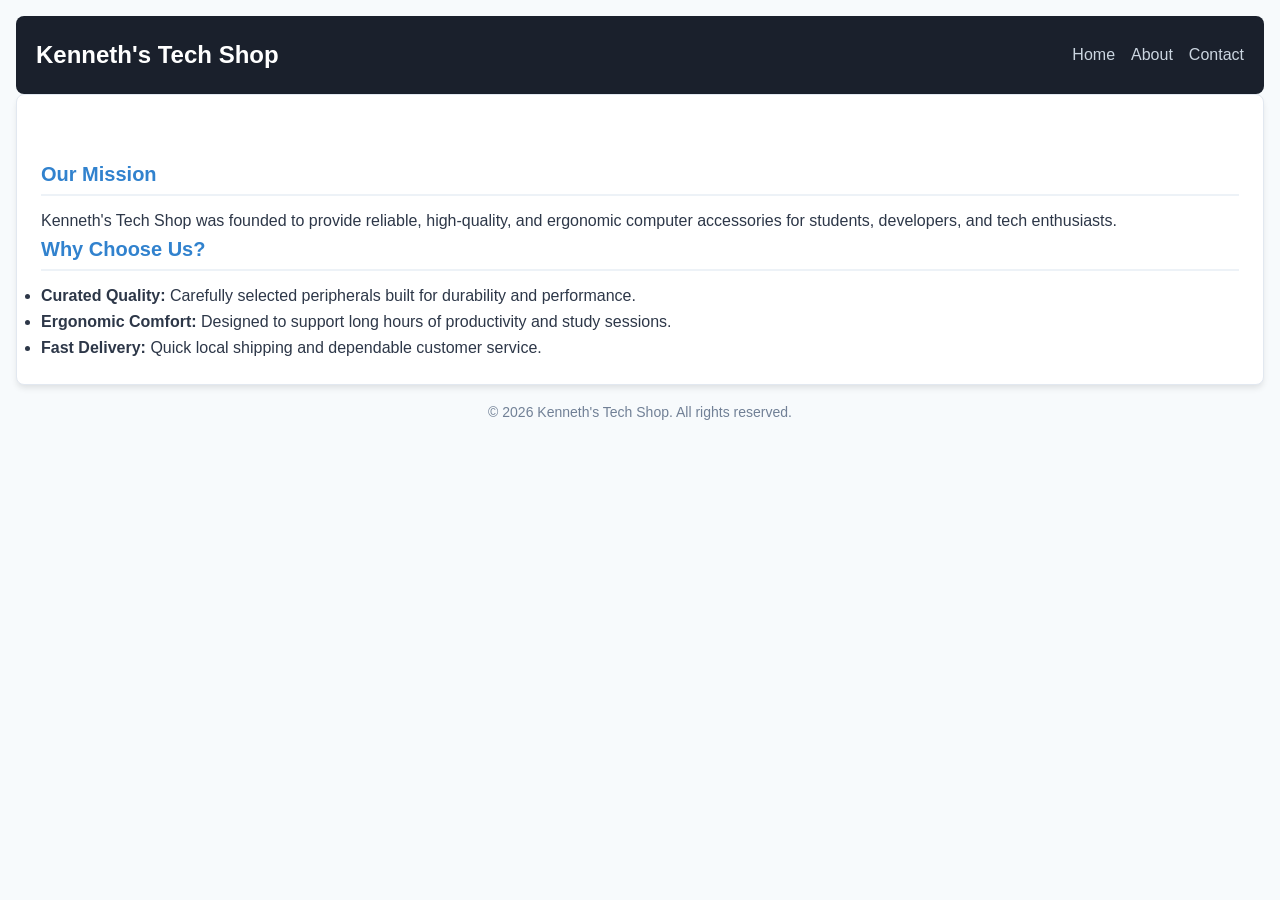
<file: about.html>
<!DOCTYPE html>
<html lang="en">
<head>
  <meta charset="UTF-8">
  <meta name="viewport" content="width=device-width, initial-scale=1.0">
  <title>About Us - Kenneth's Tech Shop</title>
  <link rel="stylesheet" href="style.css">
  <link rel="icon" href="data:,">
</head>
<body>

  <header>
    <h1 id="shop-name">Kenneth's Tech Shop</h1>
    <nav>
      <ul>
        <li><a href="index.html">Home</a></li>
        <li><a href="about.html">About</a></li>
        <li><a href="contact.html">Contact</a></li>
      </ul>
    </nav>
  </header>

  <main>
    <h1>About Kenneth's Tech Shop</h1>

    <section>
      <h2>Our Mission</h2>
      <p>
        Kenneth's Tech Shop was founded to provide reliable, high-quality, and ergonomic computer accessories for students, developers, and tech enthusiasts.
      </p>
    </section>

    <section>
      <h2>Why Choose Us?</h2>
      <ul>
        <li><strong>Curated Quality:</strong> Carefully selected peripherals built for durability and performance.</li>
        <li><strong>Ergonomic Comfort:</strong> Designed to support long hours of productivity and study sessions.</li>
        <li><strong>Fast Delivery:</strong> Quick local shipping and dependable customer service.</li>
      </ul>
    </section>
  </main>

  <footer>
    <p id="copyright">&copy; 2026 Kenneth's Tech Shop. All rights reserved.</p>
  </footer>

  <script src="script.js"></script>
</body>
</html>
</file>
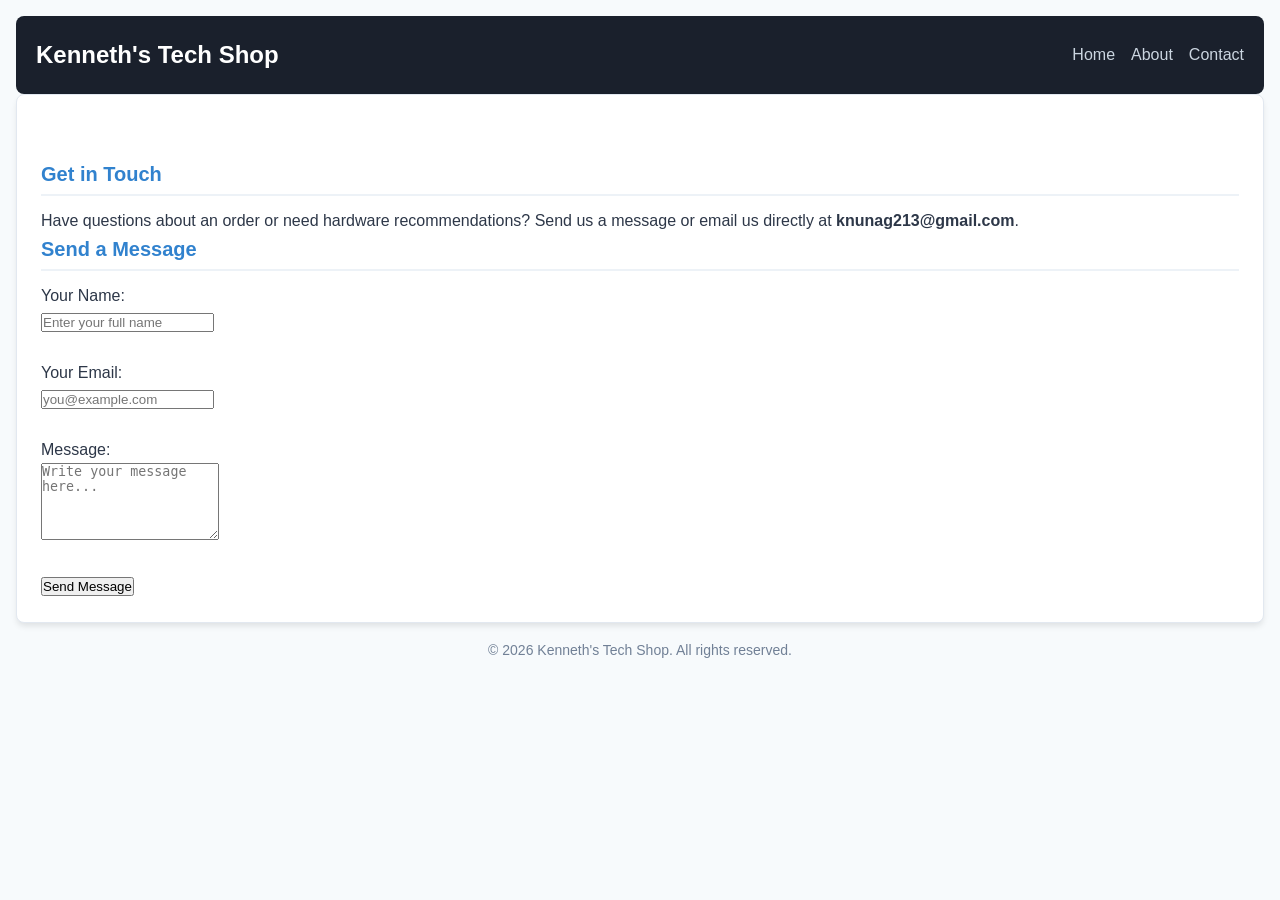
<file: contact.html>
<!DOCTYPE html>
<html lang="en">
<head>
  <meta charset="UTF-8">
  <meta name="viewport" content="width=device-width, initial-scale=1.0">
  <title>Contact Us - Kenneth's Tech Shop</title>
  <link rel="stylesheet" href="style.css">
  <link rel="icon" href="data:,">
</head>
<body>

  <header>
    <h1 id="shop-name">Kenneth's Tech Shop</h1>
    <nav>
      <ul>
        <li><a href="index.html">Home</a></li>
        <li><a href="about.html">About</a></li>
        <li><a href="contact.html">Contact</a></li>
      </ul>
    </nav>
  </header>

  <main>
    <h1>Contact Us</h1>

    <section>
      <h2>Get in Touch</h2>
      <p>Have questions about an order or need hardware recommendations? Send us a message or email us directly at <strong>knunag213@gmail.com</strong>.</p>
    </section>

    <section>
      <h2>Send a Message</h2>
      <form action="#" method="post">

        <p>
          <label for="name">Your Name:</label><br>
          <input type="text" id="name" name="name" placeholder="Enter your full name" required>
        </p>

        <br>

        <p>
          <label for="email">Your Email:</label><br>
          <input type="email" id="email" name="email" placeholder="you@example.com" required>
        </p>

        <br>

        <p>
          <label for="message">Message:</label><br>
          <textarea id="message" name="message" rows="5" placeholder="Write your message here..." required></textarea>
        </p>

        <br>

        <p>
          <button type="submit">Send Message</button>
        </p>

      </form>
    </section>
  </main>

  <footer>
    <p id="copyright">&copy; 2026 Kenneth's Tech Shop. All rights reserved.</p>
  </footer>

  <script src="script.js"></script>
</body>
</html>
</file>
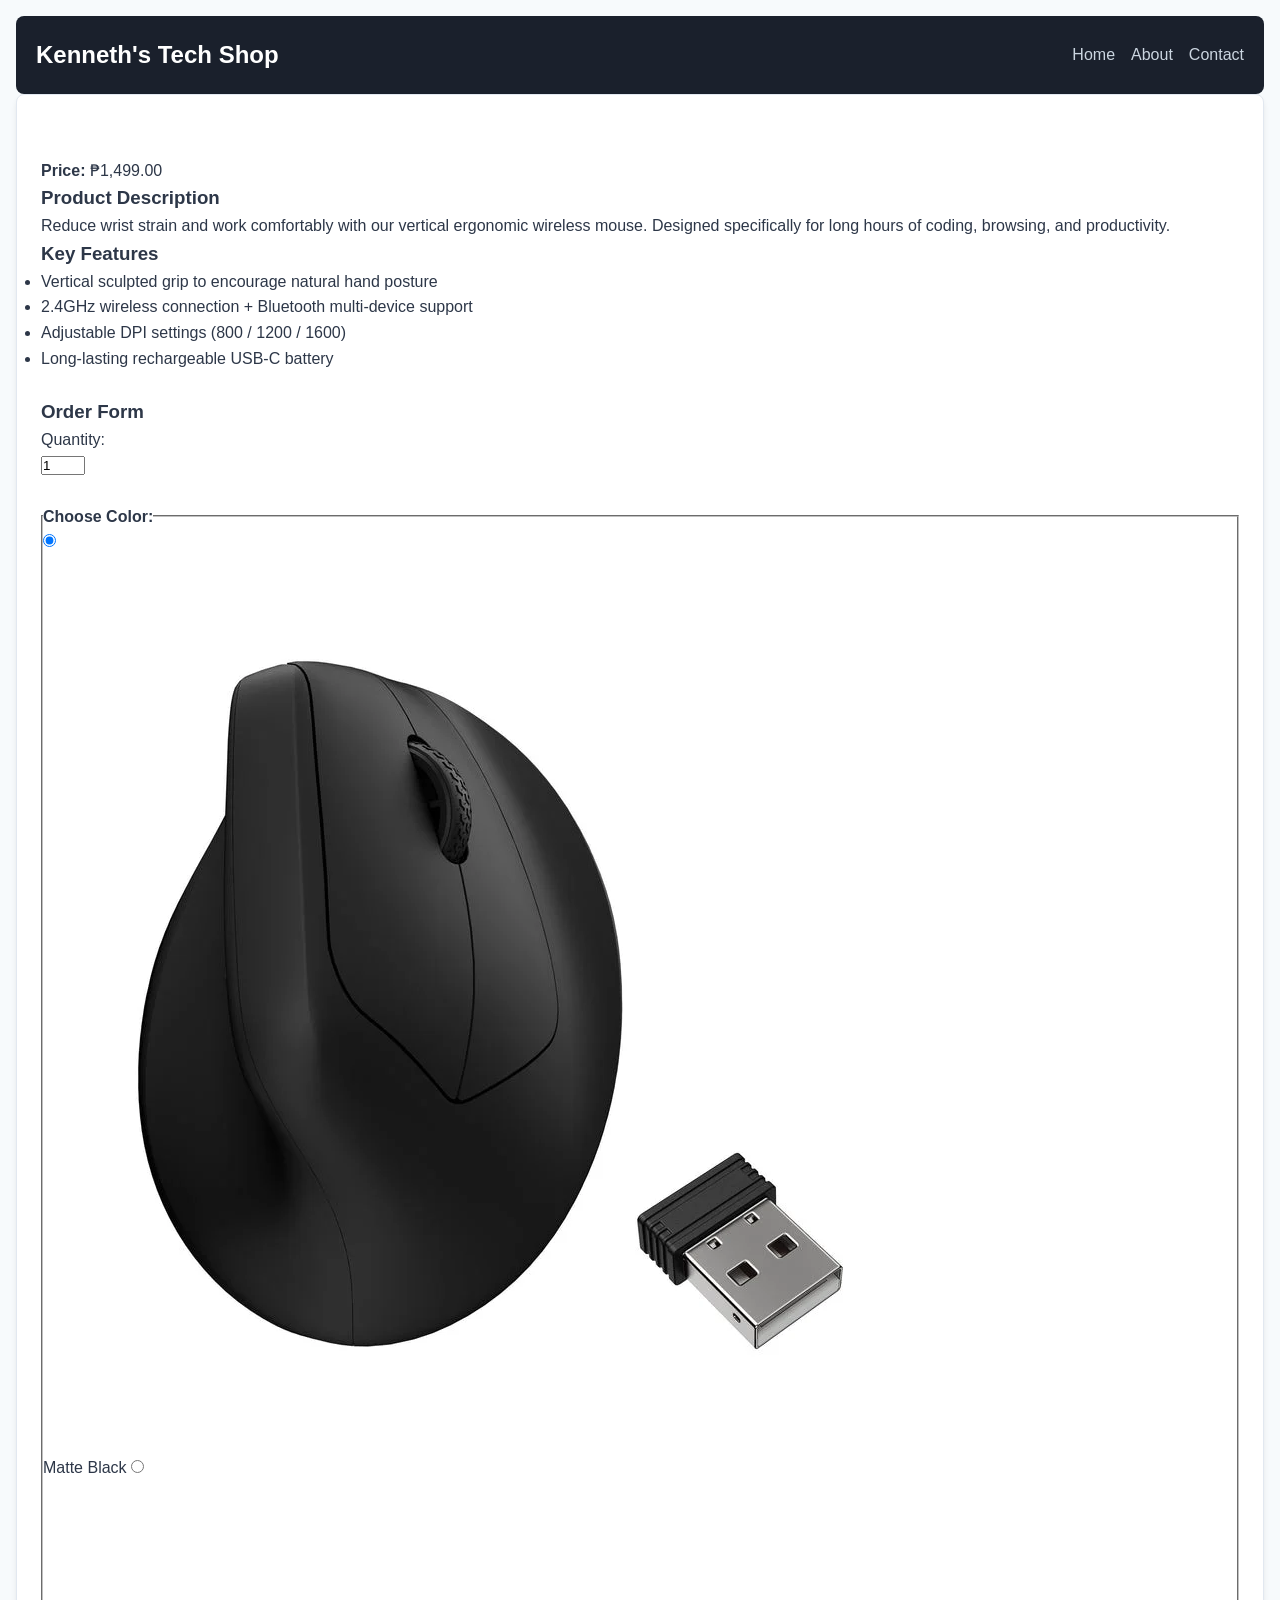
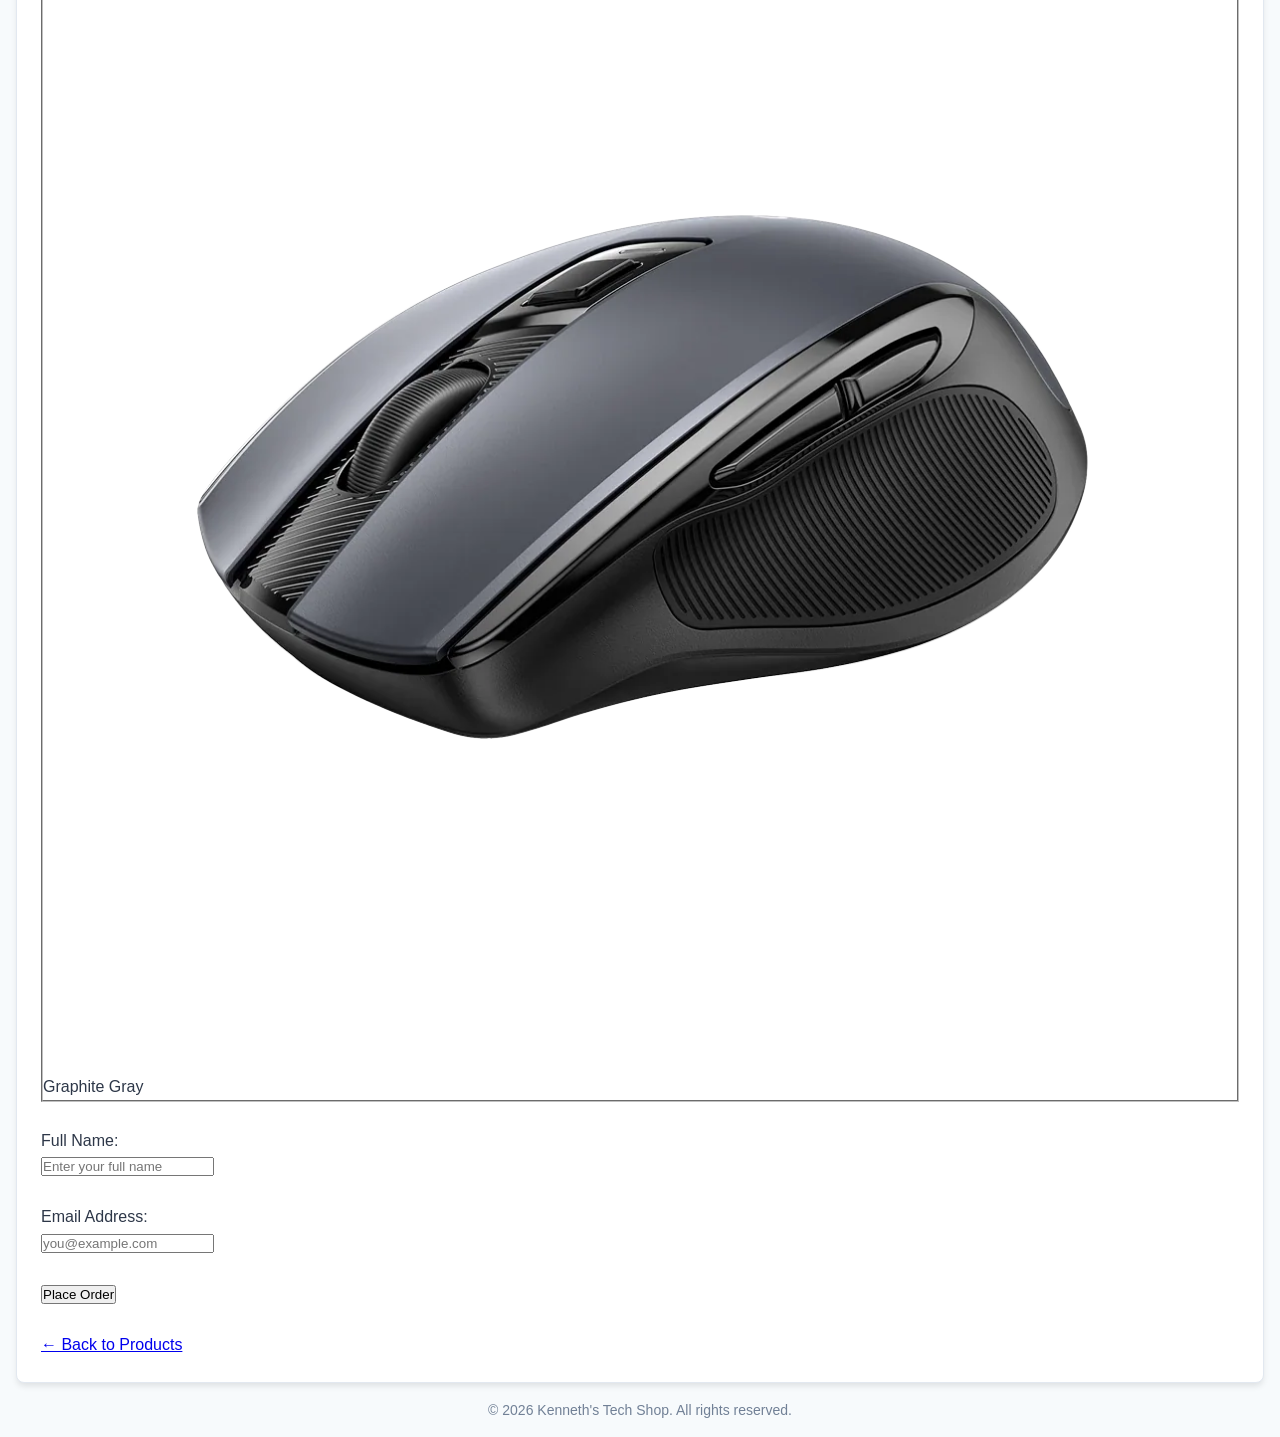
<file: products/ergonomic-mouse.html>
<!DOCTYPE html>
<html lang="en">
<head>
  <meta charset="UTF-8">
  <meta name="viewport" content="width=device-width, initial-scale=1.0">
  <title>Wireless Ergonomic Mouse - Kenneth's Tech Shop</title>
  <link rel="stylesheet" href="../style.css">
  <link rel="icon" href="data:,">
</head>
<body>

  <header>
    <h1 id="shop-name">Kenneth's Tech Shop</h1>
    <nav>
      <ul>
        <li><a href="../index.html">Home</a></li>
        <li><a href="../about.html">About</a></li>
        <li><a href="../contact.html">Contact</a></li>
      </ul>
    </nav>
  </header>

  <main>
    <section class="product-detail">
      <h1>Wireless Ergonomic Mouse</h1>
      <p><strong>Price:</strong> ₱1,499.00</p>

      <h3>Product Description</h3>
      <p>
        Reduce wrist strain and work comfortably with our vertical ergonomic wireless mouse. Designed specifically for long hours of coding, browsing, and productivity.
      </p>

      <h3>Key Features</h3>
      <ul>
        <li>Vertical sculpted grip to encourage natural hand posture</li>
        <li>2.4GHz wireless connection + Bluetooth multi-device support</li>
        <li>Adjustable DPI settings (800 / 1200 / 1600)</li>
        <li>Long-lasting rechargeable USB-C battery</li>
      </ul>

      <br>

      <h3>Order Form</h3>
      <form onsubmit="event.preventDefault(); alert('Enquiry submitted!');">
        <p>
          <label for="quantity">Quantity:</label><br>
          <input type="number" id="quantity" name="quantity" value="1" min="1" max="10" required>
        </p>

        <br>

        <fieldset class="color-fieldset">
          <legend><strong>Choose Color:</strong></legend>
          <div class="color-options">
            <label class="color-card">
              <input type="radio" id="color-black" name="color" value="black" checked required>
              <img src="../images/mouse-black.jpg" alt="Matte Black Mouse">
              <span>Matte Black</span>
            </label>

            <label class="color-card">
              <input type="radio" id="color-gray" name="color" value="gray">
              <img src="../images/mouse-gray.jpg" alt="Graphite Gray Mouse">
              <span>Graphite Gray</span>
            </label>
          </div>
        </fieldset>

        <br>

        <p>
          <label for="customer-name">Full Name:</label><br>
          <input type="text" id="customer-name" name="customer-name" placeholder="Enter your full name" required>
        </p>

        <br>

        <p>
          <label for="customer-email">Email Address:</label><br>
          <input type="email" id="customer-email" name="customer-email" placeholder="you@example.com" required>
        </p>

        <br>

        <p>
          <button type="submit">Place Order</button>
        </p>
      </form>

      <br>
      <p><a href="../index.html">&larr; Back to Products</a></p>
    </section>
  </main>

  <footer>
    <p id="copyright">&copy; 2026 Kenneth's Tech Shop. All rights reserved.</p>
  </footer>

  <script src="../script.js"></script>
</body>
</html>
</file>
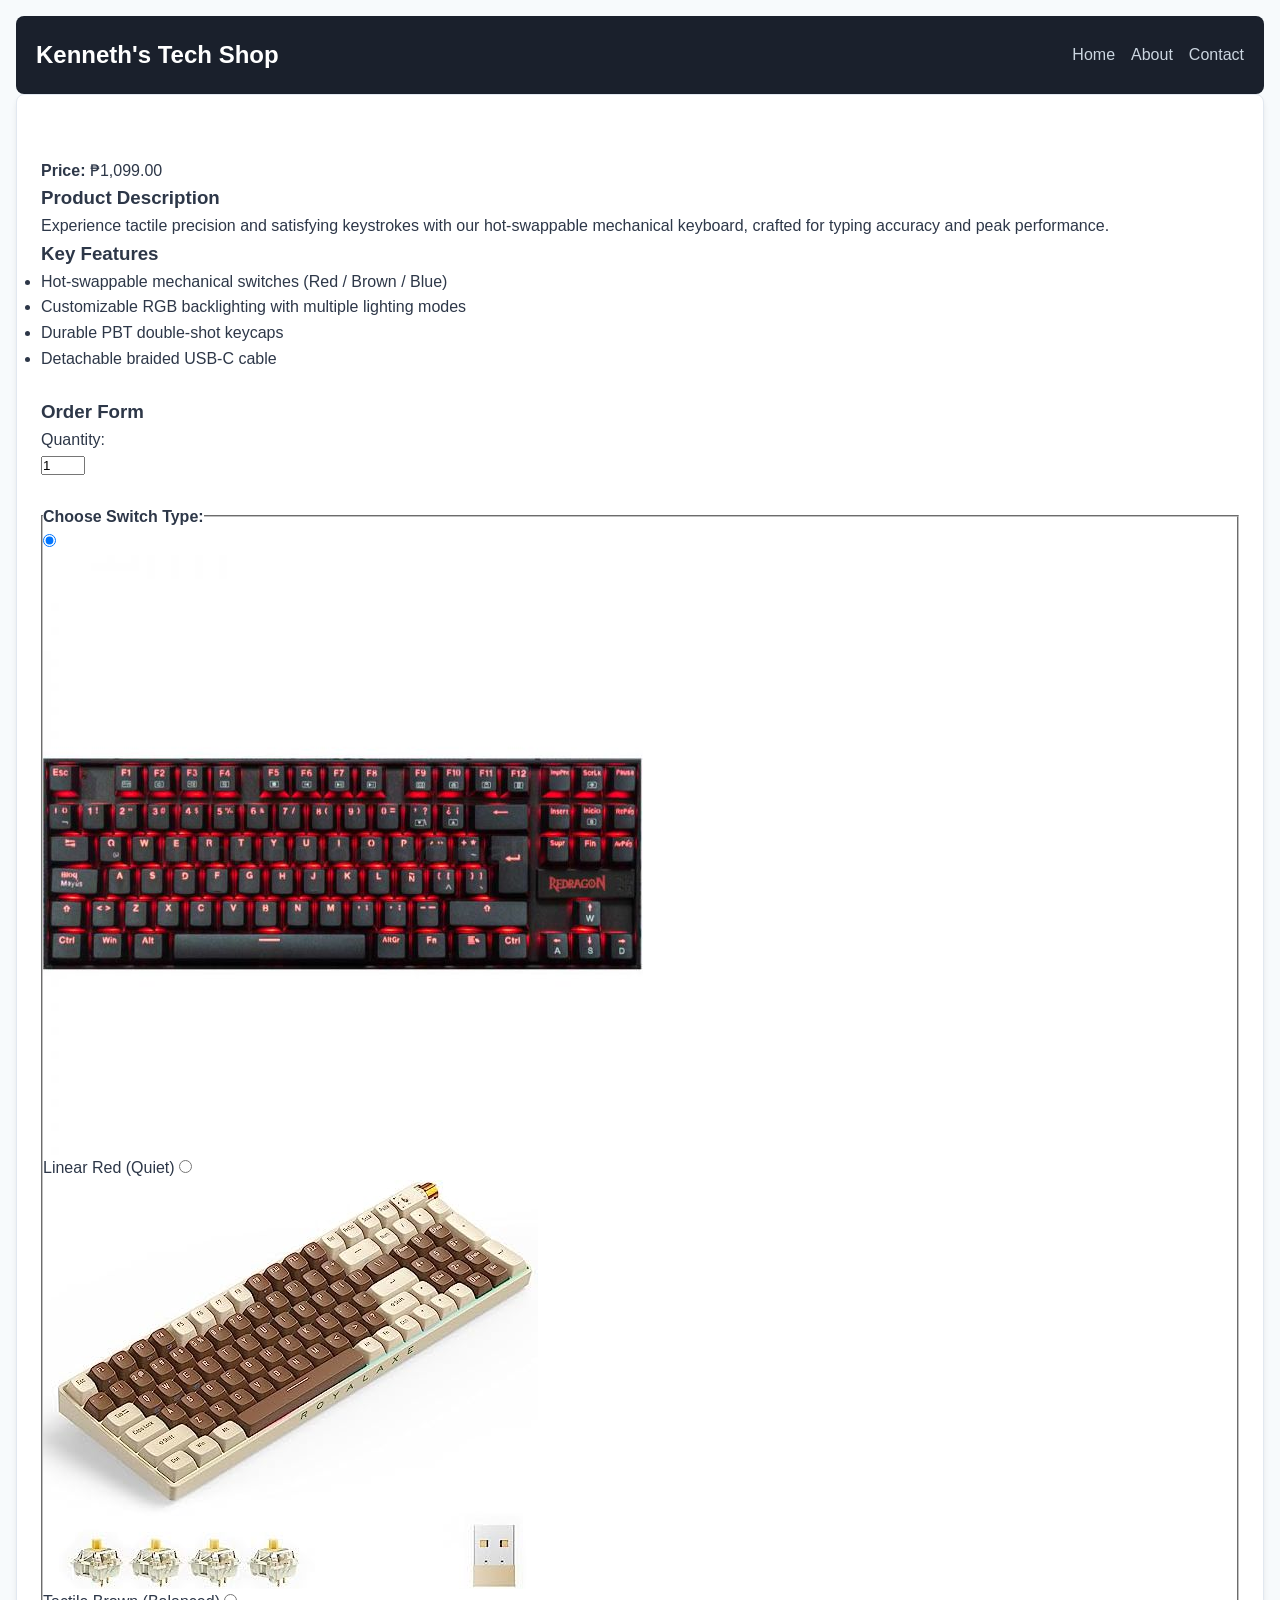
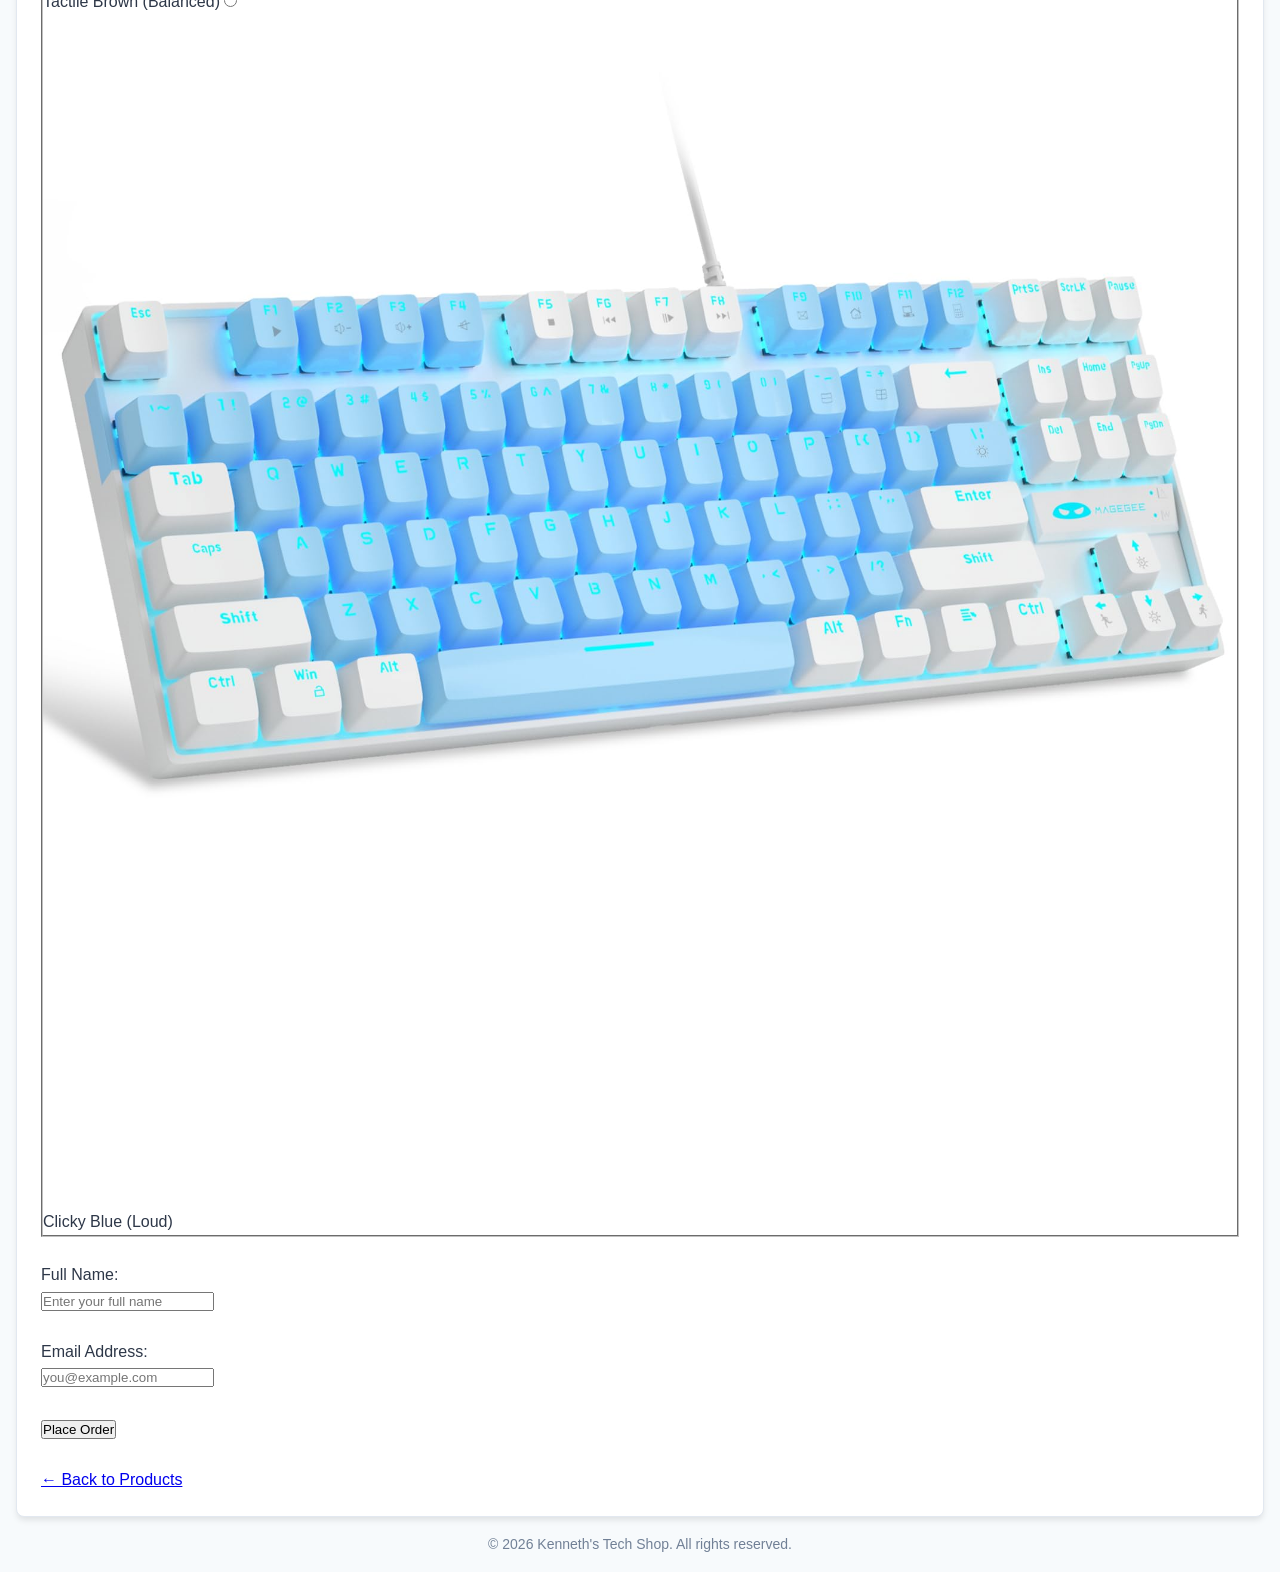
<file: products/mechanical-keyboard.html>
<!DOCTYPE html>
<html lang="en">
<head>
  <meta charset="UTF-8">
  <meta name="viewport" content="width=device-width, initial-scale=1.0">
  <title>Mechanical Keyboard - Kenneth's Tech Shop</title>
  <link rel="stylesheet" href="../style.css">
  <link rel="icon" href="data:,">
</head>
<body>

  <header>
    <h1 id="shop-name">Kenneth's Tech Shop</h1>
    <nav>
      <ul>
        <li><a href="../index.html">Home</a></li>
        <li><a href="../about.html">About</a></li>
        <li><a href="../contact.html">Contact</a></li>
      </ul>
    </nav>
  </header>

  <main>
    <section class="product-detail">
      <h1>Custom Mechanical Keyboard</h1>
      <p><strong>Price:</strong> ₱1,099.00</p>

      <h3>Product Description</h3>
      <p>
        Experience tactile precision and satisfying keystrokes with our hot-swappable mechanical keyboard, crafted for typing accuracy and peak performance.
      </p>

      <h3>Key Features</h3>
      <ul>
        <li>Hot-swappable mechanical switches (Red / Brown / Blue)</li>
        <li>Customizable RGB backlighting with multiple lighting modes</li>
        <li>Durable PBT double-shot keycaps</li>
        <li>Detachable braided USB-C cable</li>
      </ul>

      <br>

      <h3>Order Form</h3>
      <form onsubmit="event.preventDefault(); alert('Enquiry submitted!');">
        <p>
          <label for="quantity">Quantity:</label><br>
          <input type="number" id="quantity" name="quantity" value="1" min="1" max="10" required>
        </p>

        <br>

        <fieldset class="color-fieldset">
          <legend><strong>Choose Switch Type:</strong></legend>
          <div class="color-options">
            <label class="color-card">
              <input type="radio" id="switch-red" name="switch-type" value="red" checked required>
              <img src="../images/switch-red.jpg" alt="Linear Red Switch">
              <span>Linear Red (Quiet)</span>
            </label>

            <label class="color-card">
              <input type="radio" id="switch-brown" name="switch-type" value="brown">
              <img src="../images/switch-brown.jpg" alt="Tactile Brown Switch">
              <span>Tactile Brown (Balanced)</span>
            </label>

            <label class="color-card">
              <input type="radio" id="switch-blue" name="switch-type" value="blue">
              <img src="../images/switch-blue.jpg" alt="Clicky Blue Switch">
              <span>Clicky Blue (Loud)</span>
            </label>
          </div>
        </fieldset>

        <br>

        <p>
          <label for="customer-name">Full Name:</label><br>
          <input type="text" id="customer-name" name="customer-name" placeholder="Enter your full name" required>
        </p>

        <br>

        <p>
          <label for="customer-email">Email Address:</label><br>
          <input type="email" id="customer-email" name="customer-email" placeholder="you@example.com" required>
        </p>

        <br>

        <p>
          <button type="submit">Place Order</button>
        </p>
      </form>

      <br>
      <p><a href="../index.html">&larr; Back to Products</a></p>
    </section>
  </main>

  <footer>
    <p id="copyright">&copy; 2026 Kenneth's Tech Shop. All rights reserved.</p>
  </footer>

  <script src="../script.js"></script>
</body>
</html>
</file>
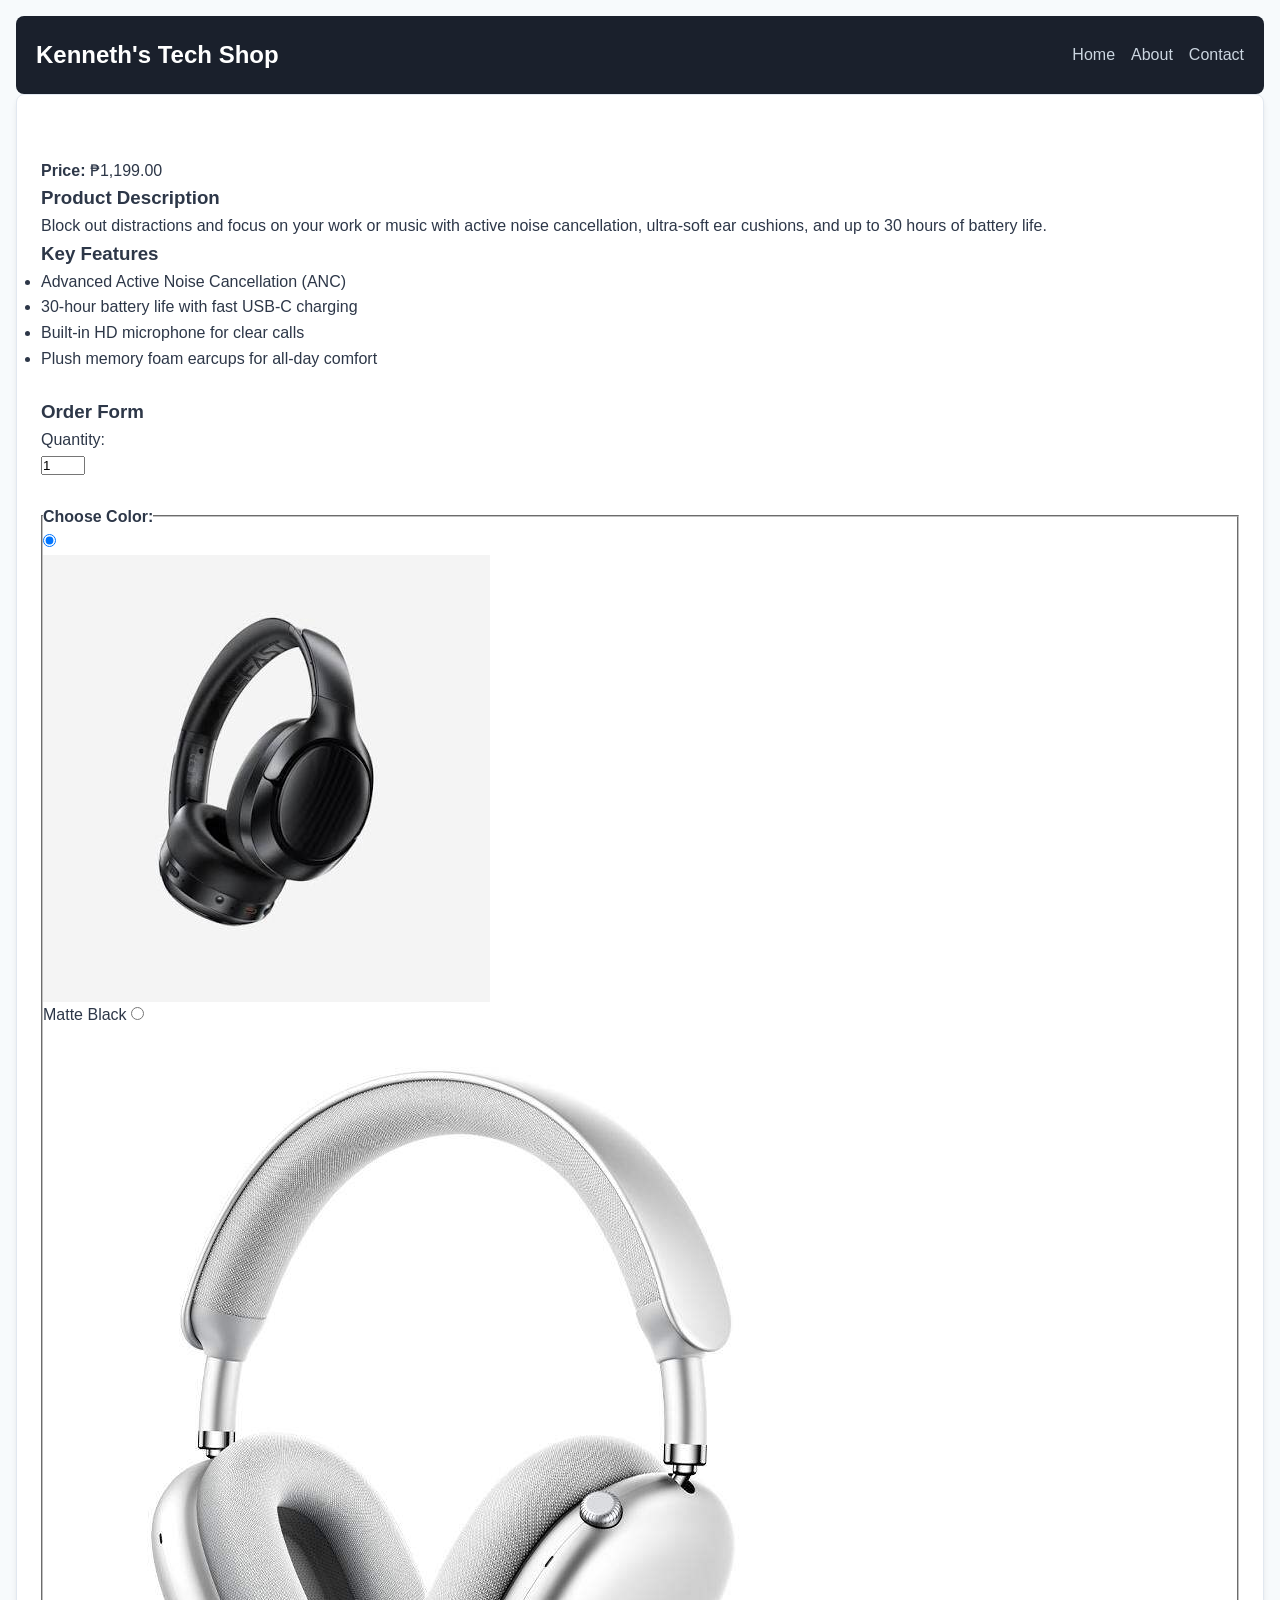
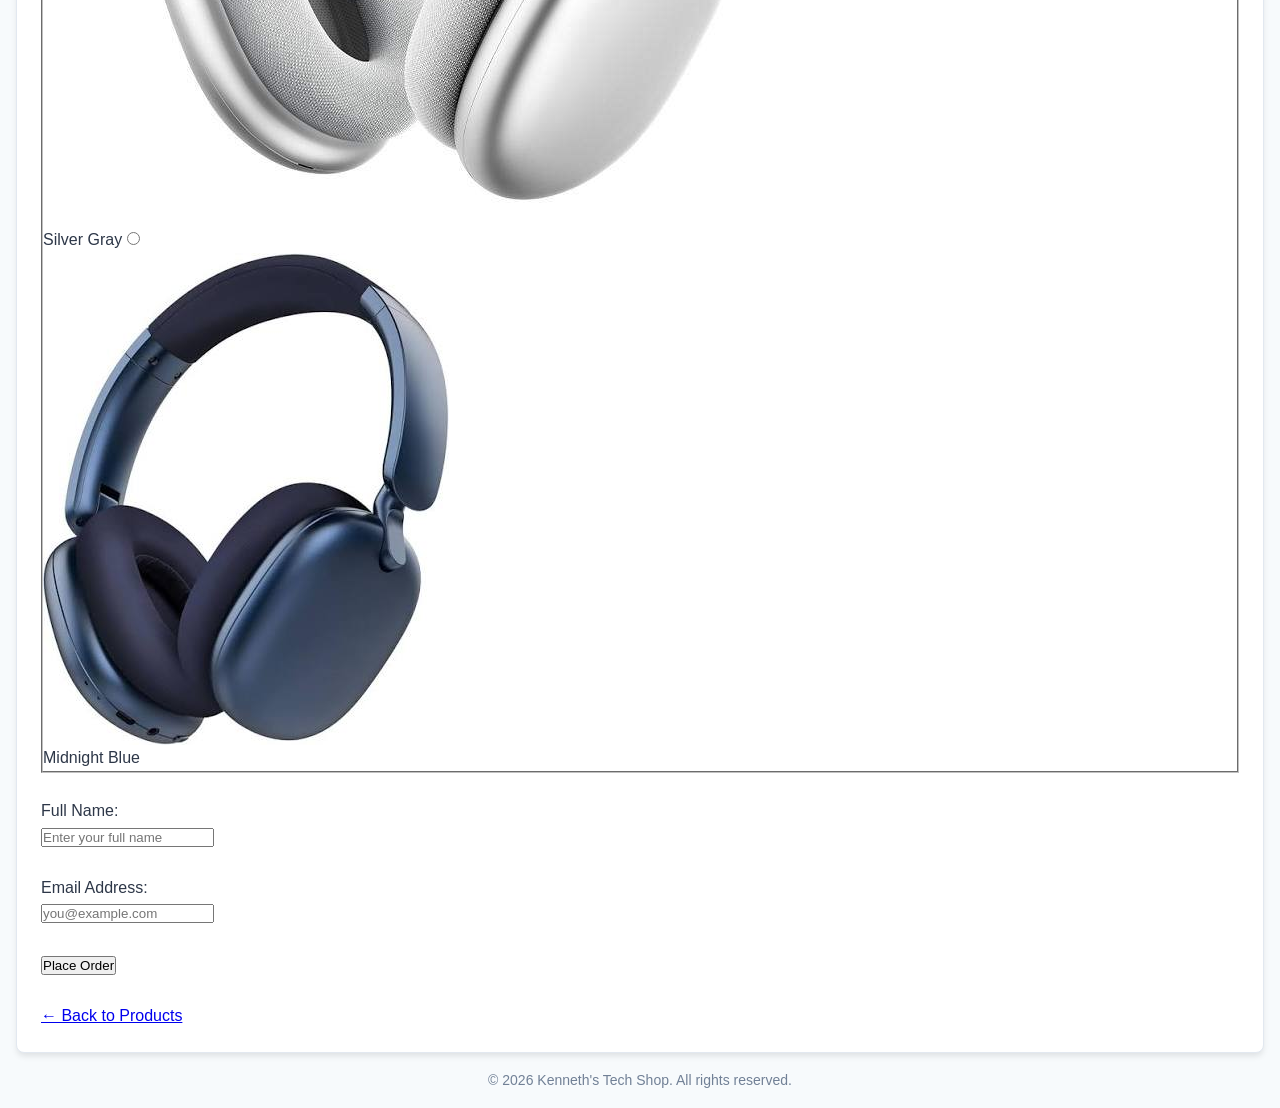
<file: products/noise-canceling-headset.html>
<!DOCTYPE html>
<html lang="en">
<head>
  <meta charset="UTF-8">
  <meta name="viewport" content="width=device-width, initial-scale=1.0">
  <title>Active Noise-Canceling Headset - Kenneth's Tech Shop</title>
  <link rel="stylesheet" href="../style.css">
  <link rel="icon" href="data:,">
  <script src="../script.js"></script>
</head>
<body>

  <header>
    <h1 id="shop-name">Kenneth's Tech Shop</h1>
    <nav>
      <ul>
        <li><a href="../index.html">Home</a></li>
        <li><a href="../about.html">About</a></li>
        <li><a href="../contact.html">Contact</a></li>
      </ul>
    </nav>
  </header>

  <main>
    <section class="product-detail">
      <h1>Active Noise-Canceling Headset</h1>
      <p><strong>Price:</strong> ₱1,199.00</p>
      
      <h3>Product Description</h3>
      <p>
        Block out distractions and focus on your work or music with active noise cancellation, ultra-soft ear cushions, and up to 30 hours of battery life.
      </p>

      <h3>Key Features</h3>
      <ul>
        <li>Advanced Active Noise Cancellation (ANC)</li>
        <li>30-hour battery life with fast USB-C charging</li>
        <li>Built-in HD microphone for clear calls</li>
        <li>Plush memory foam earcups for all-day comfort</li>
      </ul>

      <br>

      <h3>Order Form</h3>
      <form onsubmit="event.preventDefault(); alert('Enquiry submitted!');">
        <p>
          <label for="quantity">Quantity:</label><br>
          <input type="number" id="quantity" name="quantity" value="1" min="1" max="10" required>
        </p>

        <br>

        <fieldset class="color-fieldset">
          <legend><strong>Choose Color:</strong></legend>
          <div class="color-options">
            <label class="color-card">
              <input type="radio" id="headset-black" name="color" value="black" checked required>
              <img src="../images/headset-black.jpg" alt="Matte Black Headset">
              <span>Matte Black</span>
            </label>

            <label class="color-card">
              <input type="radio" id="headset-silver" name="color" value="silver">
              <img src="../images/headset-silver.jpg" alt="Silver Gray Headset">
              <span>Silver Gray</span>
            </label>

            <label class="color-card">
              <input type="radio" id="headset-blue" name="color" value="blue">
              <img src="../images/headset-blue.jpg" alt="Midnight Blue Headset">
              <span>Midnight Blue</span>
            </label>
          </div>
        </fieldset>

        <br>

        <p>
          <label for="customer-name">Full Name:</label><br>
          <input type="text" id="customer-name" name="customer-name" placeholder="Enter your full name" required>
        </p>

        <br>

        <p>
          <label for="customer-email">Email Address:</label><br>
          <input type="email" id="customer-email" name="customer-email" placeholder="you@example.com" required>
        </p>

        <br>

        <p>
          <button type="submit">Place Order</button>
        </p>
      </form>
      
      <br>
      <p><a href="../index.html">&larr; Back to Products</a></p>
    </section>
  </main>

  <footer>
    <p id="copyright">&copy; 2026 Kenneth's Tech Shop. All rights reserved.</p>
  </footer>

</body>
</html>
</file>
<file: style.css>
/* ==========================================================================
   1. VARIABLES
   ========================================================================== */
:root {
  --brand-color: #3182ce;
  --dark-ink: #2d3748;
  --muted-grey: #cbd5e0;
  --light-bg: #f7fafc;
}

/* ==========================================================================
   2. BASE STYLES
   ========================================================================== */
* {
  box-sizing: border-box;
  margin: 0;
  padding: 0;
}

body {
  font-family: -apple-system, BlinkMacSystemFont, "Segoe UI", Roboto, Helvetica, Arial, sans-serif;
  line-height: 1.6;
  color: var(--dark-ink);
  background-color: var(--light-bg);
  padding: 1rem;
}

h1 {
  font-size: 1.5rem;
  color: #ffffff;
}

h2 {
  font-size: 1.25rem;
  color: var(--brand-color);
  margin-bottom: 0.75rem;
  border-bottom: 2px solid #edf2f7;
  padding-bottom: 0.25rem;
}

img {
  max-width: 100%;
  height: auto;
  display: block;
}

/* ==========================================================================
   3. LAYOUT REGIONS (MODULE 7.2: Mobile-First CSS Grid Skeleton)
   ========================================================================== */

/* Base: Mobile Layout (Single column, stacked vertically) */
.page {
  display: grid;
  grid-template-columns: 1fr;
  grid-template-areas:
    "masthead"
    "main"
    "side"
    "foot";
  gap: 16px;
  max-width: 1100px;
  margin: 0 auto;
}

header { grid-area: masthead; }
aside  { grid-area: side; }
main   { grid-area: main; }
footer { grid-area: foot; }

/* Tablet & Desktop Layout (700px and up) */
@media (min-width: 700px) {
  .page {
    grid-template-columns: 220px 1fr;
    grid-template-areas:
      "masthead masthead"
      "side     main"
      "foot     foot";
  }
}

/* Header Component */
header {
  background-color: #1a202c;
  color: #ffffff;
  padding: 1.25rem;
  border-radius: 8px;
  display: flex;
  flex-direction: column;
  gap: 1rem;
  align-items: center;
  text-align: center;
}

@media (min-width: 600px) {
  header {
    flex-direction: row;
    justify-content: space-between;
    text-align: left;
  }
}

nav ul {
  list-style: none;
  padding: 0;
  display: flex;
  gap: 16px;
  flex-wrap: wrap;
}

nav a {
  color: var(--muted-grey);
  text-decoration: none;
  font-weight: 500;
}

nav a:hover {
  color: #ffffff;
}

aside {
  background-color: #ffffff !important;
  padding: 1.5rem !important;
  border-radius: 8px !important;
  border: 1px solid #e2e8f0 !important;
  box-shadow: 0 4px 6px -1px rgba(0, 0, 0, 0.1) !important;
  height: fit-content;
}

aside h3 {
  font-size: 1.1rem !important;
  color: var(--brand-color) !important;
  margin-top: 1.25rem !important;
  margin-bottom: 0.5rem !important;
  border-bottom: none !important;
}

aside h3:first-child {
  margin-top: 0 !important;
}

aside ul {
  list-style: none !important;
  padding: 0 !important;
  margin: 0 0 1.25rem 0 !important;
}

aside li {
  margin-bottom: 0.5rem !important;
}

aside a {
  color: var(--dark-ink) !important;
  text-decoration: none !important;
  font-size: 0.95rem !important;
  font-weight: 500 !important;
}

aside a:hover {
  color: var(--brand-color) !important;
  text-decoration: underline !important;
}

aside p {
  font-size: 0.875rem !important;
  color: #718096 !important;
  margin-bottom: 0.25rem !important;
}

/* ==========================================================================
   MAIN CONTENT & COMPONENTS
   ========================================================================== */
main {
  background: #ffffff;
  padding: 1.5rem;
  border-radius: 8px;
  box-shadow: 0 4px 6px -1px rgba(0, 0, 0, 0.1);
  border: 1px solid #e2e8f0;
}

.hero {
  display: flex;
  flex-direction: column;
  justify-content: center;
  align-items: center;
  min-height: 140px;
  background-color: #edf2f7;
  border-radius: 8px;
  margin-bottom: 2rem;
  text-align: center;
  padding: 1.5rem;
}

.hero h2 {
  border-bottom: none;
  margin-bottom: 0.5rem;
  font-size: 1.5rem;
}

.product-grid {
  display: flex;
  flex-wrap: wrap;
  gap: 16px;
}

.product-card {
  background-color: #ffffff;
  border: 1px solid var(--muted-grey);
  border-left: 4px solid var(--brand-color);
  padding: 1.25rem;
  border-radius: 8px;
  flex: 1 1 200px;
  width: 100%;
  display: flex;
  flex-direction: column;
}

.product-card img {
  width: 100%;
  height: 180px;
  object-fit: cover;
  border-radius: 6px;
  margin-bottom: 1rem;
}

.product-card h3 {
  font-size: 1.2rem;
  color: var(--dark-ink);
  margin-bottom: 0.5rem;
  border-bottom: none;
}

.product-card a {
  margin-top: auto;
  color: var(--brand-color);
  font-weight: 600;
  text-decoration: none;
}

footer {
  text-align: center;
  margin-top: 1rem;
  color: #718096;
  font-size: 0.875rem;
}
</file>
